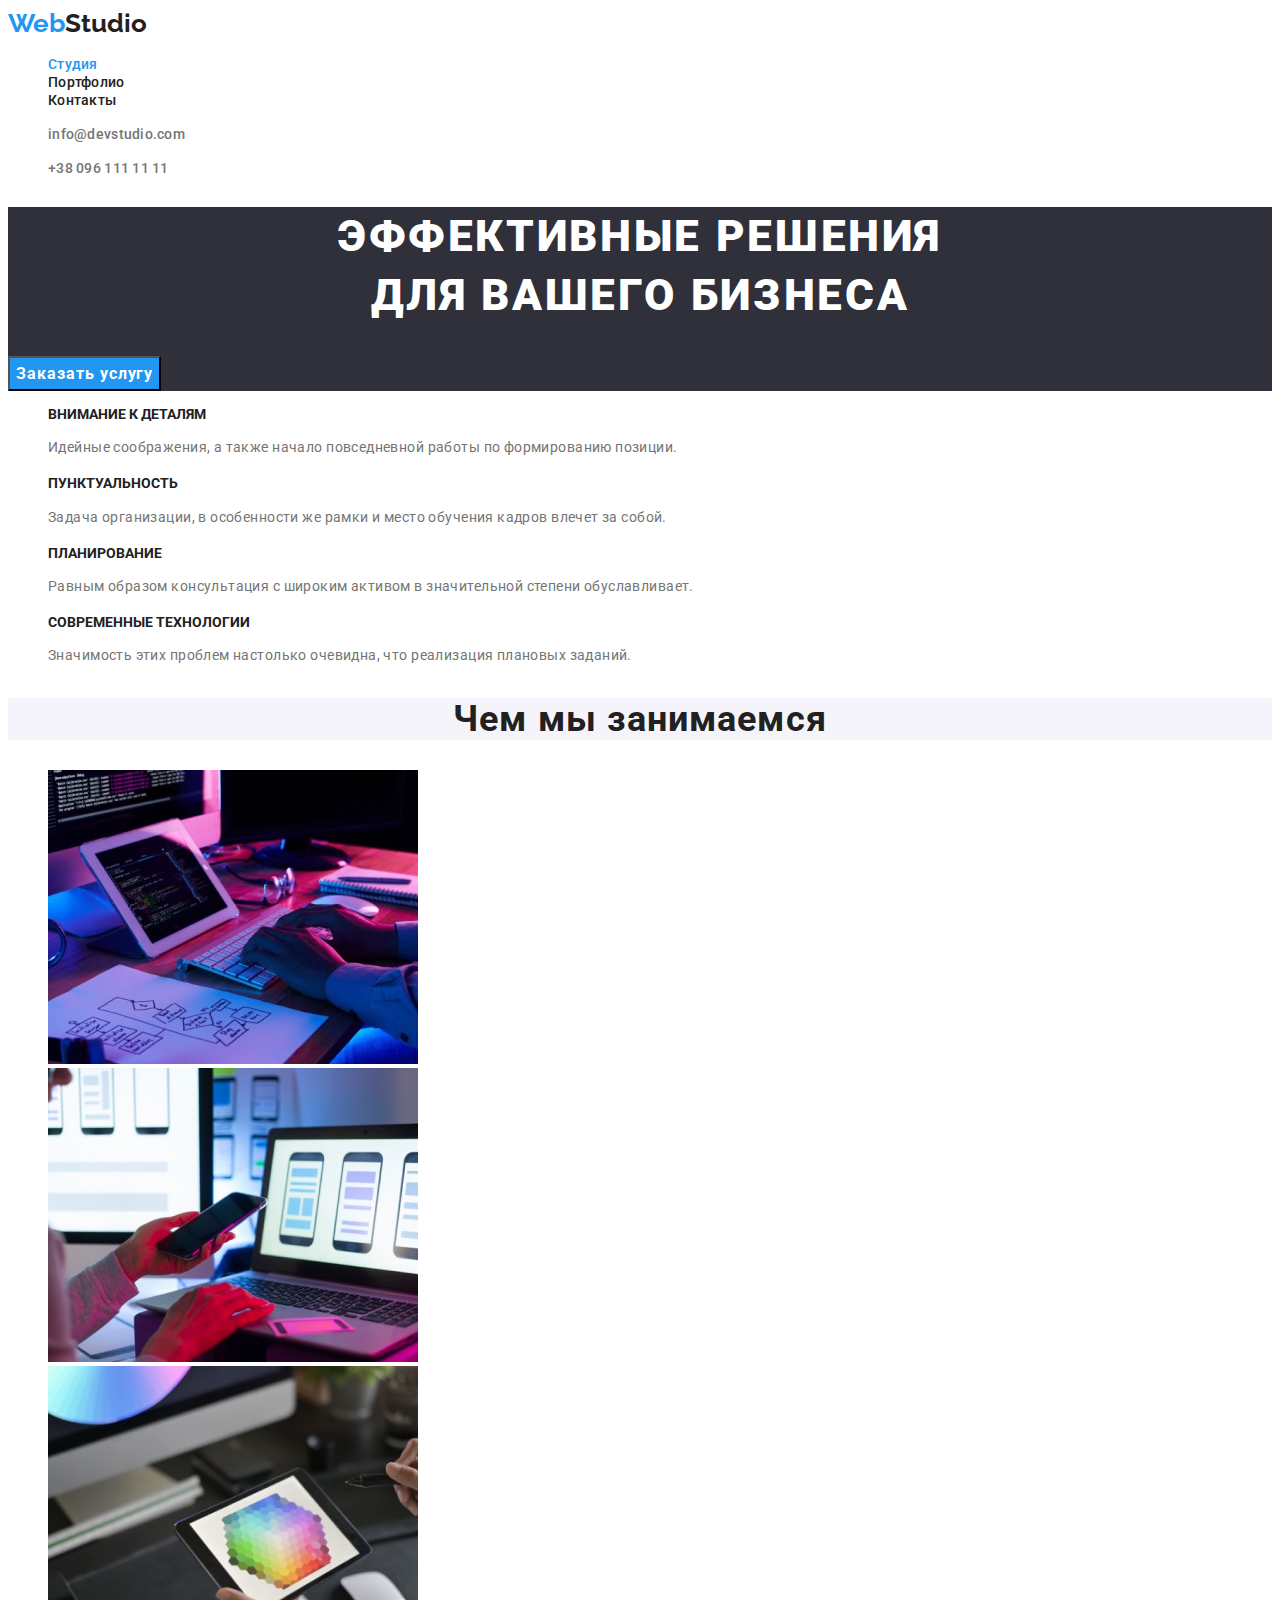
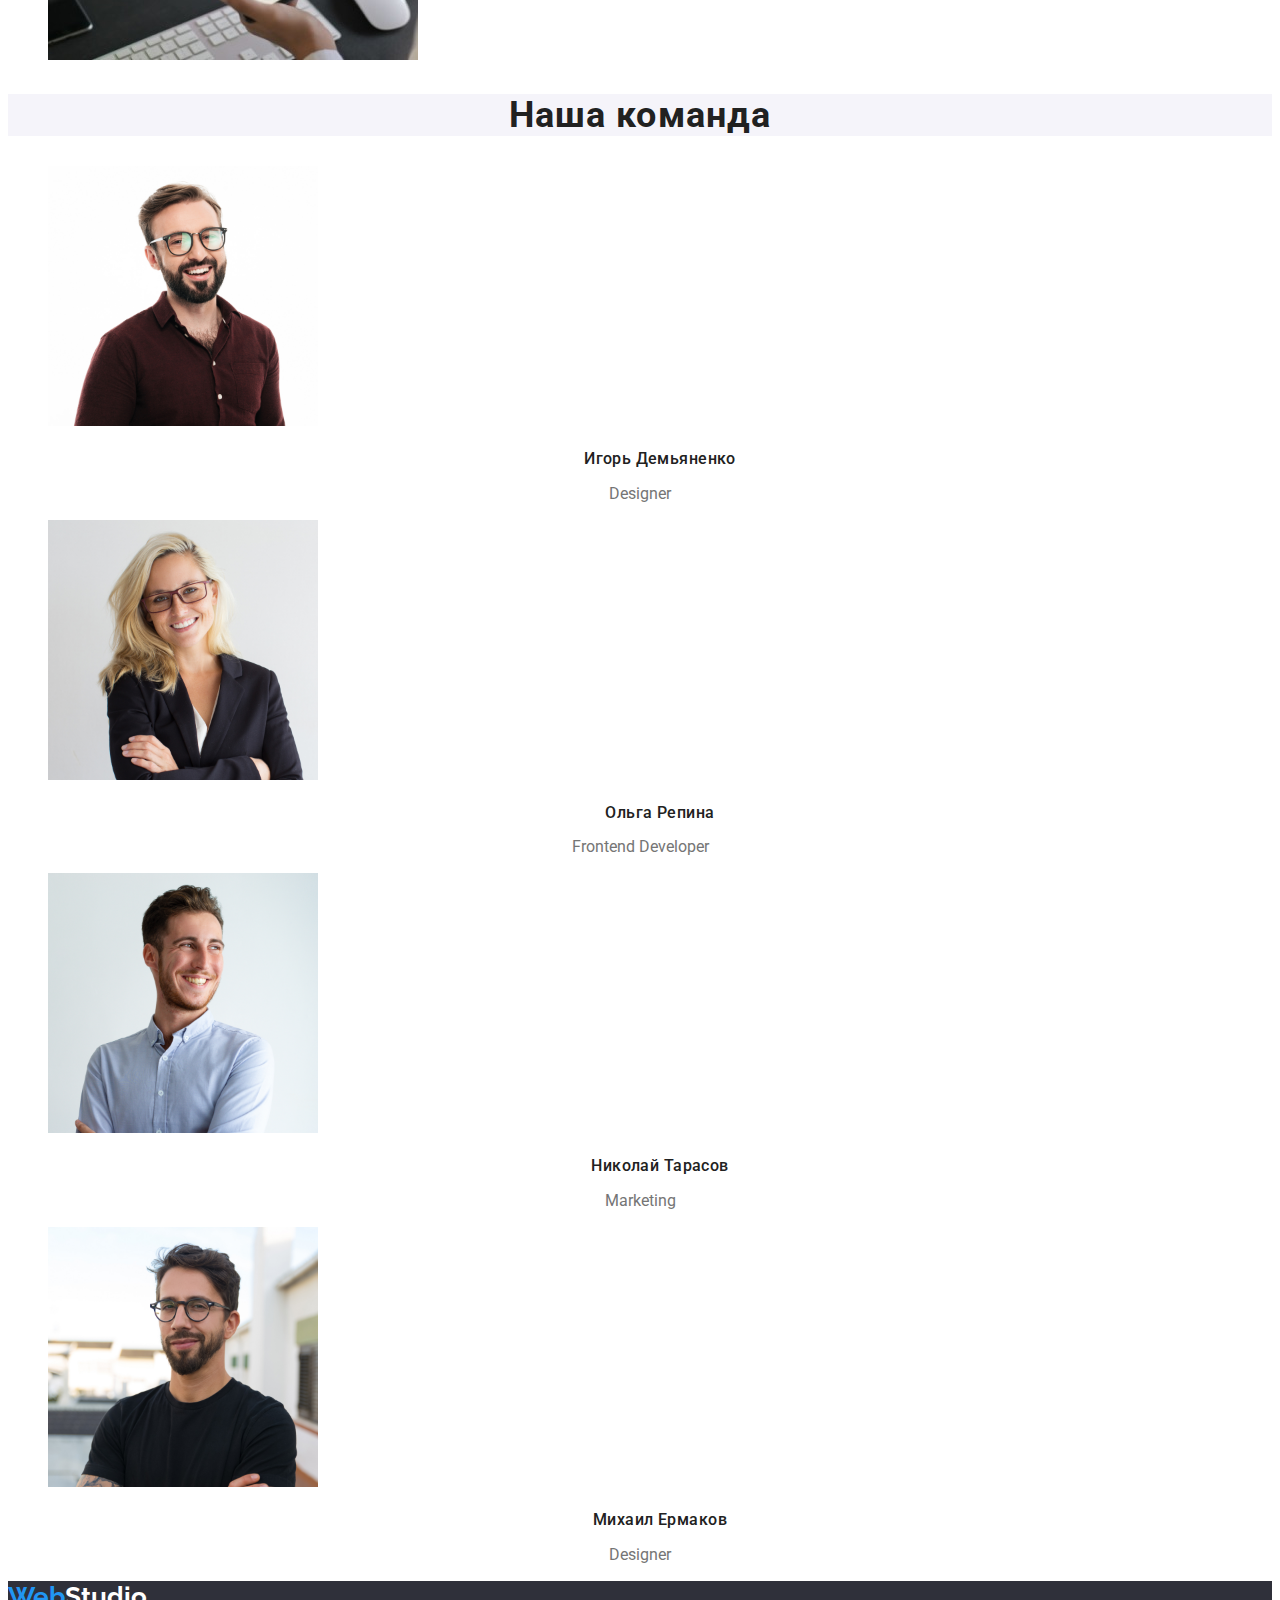
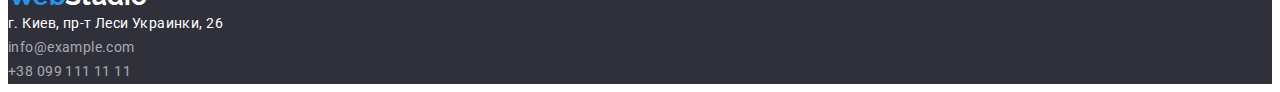
<file: index.html>
<!DOCTYPE html>
<html lang="ru">

<head>
    <meta charset="UTF-8">
    <meta http-equiv="X-UA-Compatible" content="IE=edge">
    <meta name="viewport" content="width=device-width, initial-scale=1.0">
    <title>Document</title>
    <link rel="stylesheet" href="./css/styles.css" />
    <link href="https://fonts.googleapis.com/css2?family=Raleway:wght@700&family=Roboto:wght@400;500;700;900&display=swap"
    rel="stylesheet">
</head>

<body class="page">
    <!-- Шапка сайта -->
    <header class="page-header">
        <nav>
            <a href="" class="logo">Web<span class="logo-2">Studio</span>
            </a>

            <ul class="site-nav list">
                <li><a href="" class="link current">Студия</a></li>
                <li><a href="./portfolio.html" class="link">Портфолио</a></li>
                <li><a href="" class="link">Контакты</a></li>
            </ul>
        </nav>
            <ul>
                <li><a href="" class="mail">info@devstudio.com</a></li>
            </ul>
            <ul>
                <li><a href="tel:+380961111111" class="phone">+38 096 111 11 11</a></li>
            </ul>
    </header>

    <main>
        <!-- Герой -->
        <section class="hero">
                <h1 class="hero-title">Эффективные решения<br />для вашего бизнеса</h1>
                <button type="button" class="button">Заказать услугу</button>   
        </section>

        <!-- Преимущества -->
        <section class="section">
            <ul class="features1 list">
                <li>
                    <h3 class="section-caption">Внимание к деталям</h3>
                    <p class="title">Идейные соображения, а также начало повседневной работы по формированию позиции.</p>
                </li>
            </ul>
            <ul class="features2 list">
                <li>
                    <h3 class="section-caption">Пунктуальность</h3>
                    <p class="title">Задача организации, в особенности же рамки и место обучения кадров влечет за собой.</p>
                </li>
            </ul>
            <ul class="features3 list">
                <li>
                    <h3 class="section-caption">Планирование</h3>
                    <p class="title">Равным образом консультация с широким активом в значительной степени обуславливает.</p>
                </li>
            </ul>
            <ul class="features4 list">
                <li>
                    <h3 class="section-caption">Современные технологии</h3>
                    <p class="title">Значимость этих проблем настолько очевидна, что реализация плановых заданий.</p>
                </li>
            </ul>
            </section>

            <!-- Чем мы занимаемся -->
            <section class="section">
                <h2 class="section-title">Чем мы занимаемся</h2>
                <ul>
                    <li class="list"><img src="./img/деталям.jpg" alt="Внимание к деталям" width="370" /></li>
                    <li class="list"><img src="./img/планирование.jpg" alt="Планирование" width="370" /></li>
                    <li class="list"><img src="./img/технологии.jpg" alt="Современные технологии" width="370" /></li>
                </ul>
            </section>

            <!-- Наша команда -->
            <section>
                <h2 class="section-title">Наша команда</h2>
                    <ul>
                    <li class="title"><img src="./img/Демьяненко.jpg" alt="Игорь Демьяненко" width="270" />
                    <h3 class="section-heading">Игорь Демьяненко</h3></li>
                    </ul>
                    <p class="subtitle">Designer</p>
                    <ul>
                    <li class="title"><img src="./img/Репина.jpg" alt="Ольга Репина" width="270" />
                    <h3 class="section-heading">Ольга Репина</h3></li>
                    </ul>
                    <p class="subtitle">Frontend Developer</p>
                    <ul>
                    <li class="title"><img src="./img/Тарасов.jpg" alt="Николай Тарасов" width="270" />
                    <h3 class="section-heading">Николай Тарасов</h3></li>
                    </ul>
                    <p class="subtitle">Marketing</p>
                    <ul>
                    <li class="title"><img src="./img/Ермаков.jpg" alt="Михаил Ермаков" width="270" />
                    <h3 class="section-heading">Михаил Ермаков</h3></li>
                    </ul>
                    <p class="subtitle">Designer</p>
                
            </section>
    
    </main>

    <!-- Футер -->

    <footer class="footer">
        <a href="" class="logo">Web<span class="logo-3">Studio</span>
        </a>
        <address class="address-main">
            г. Киев, пр-т Леси Украинки, 26
        </address>
        <address>    
            <a href="" class="address">info@example.com</a><br>
            <a href="" class="address">+38 099 111 11 11</a>
        </address>
    </footer>
</body>

</html>
</file>
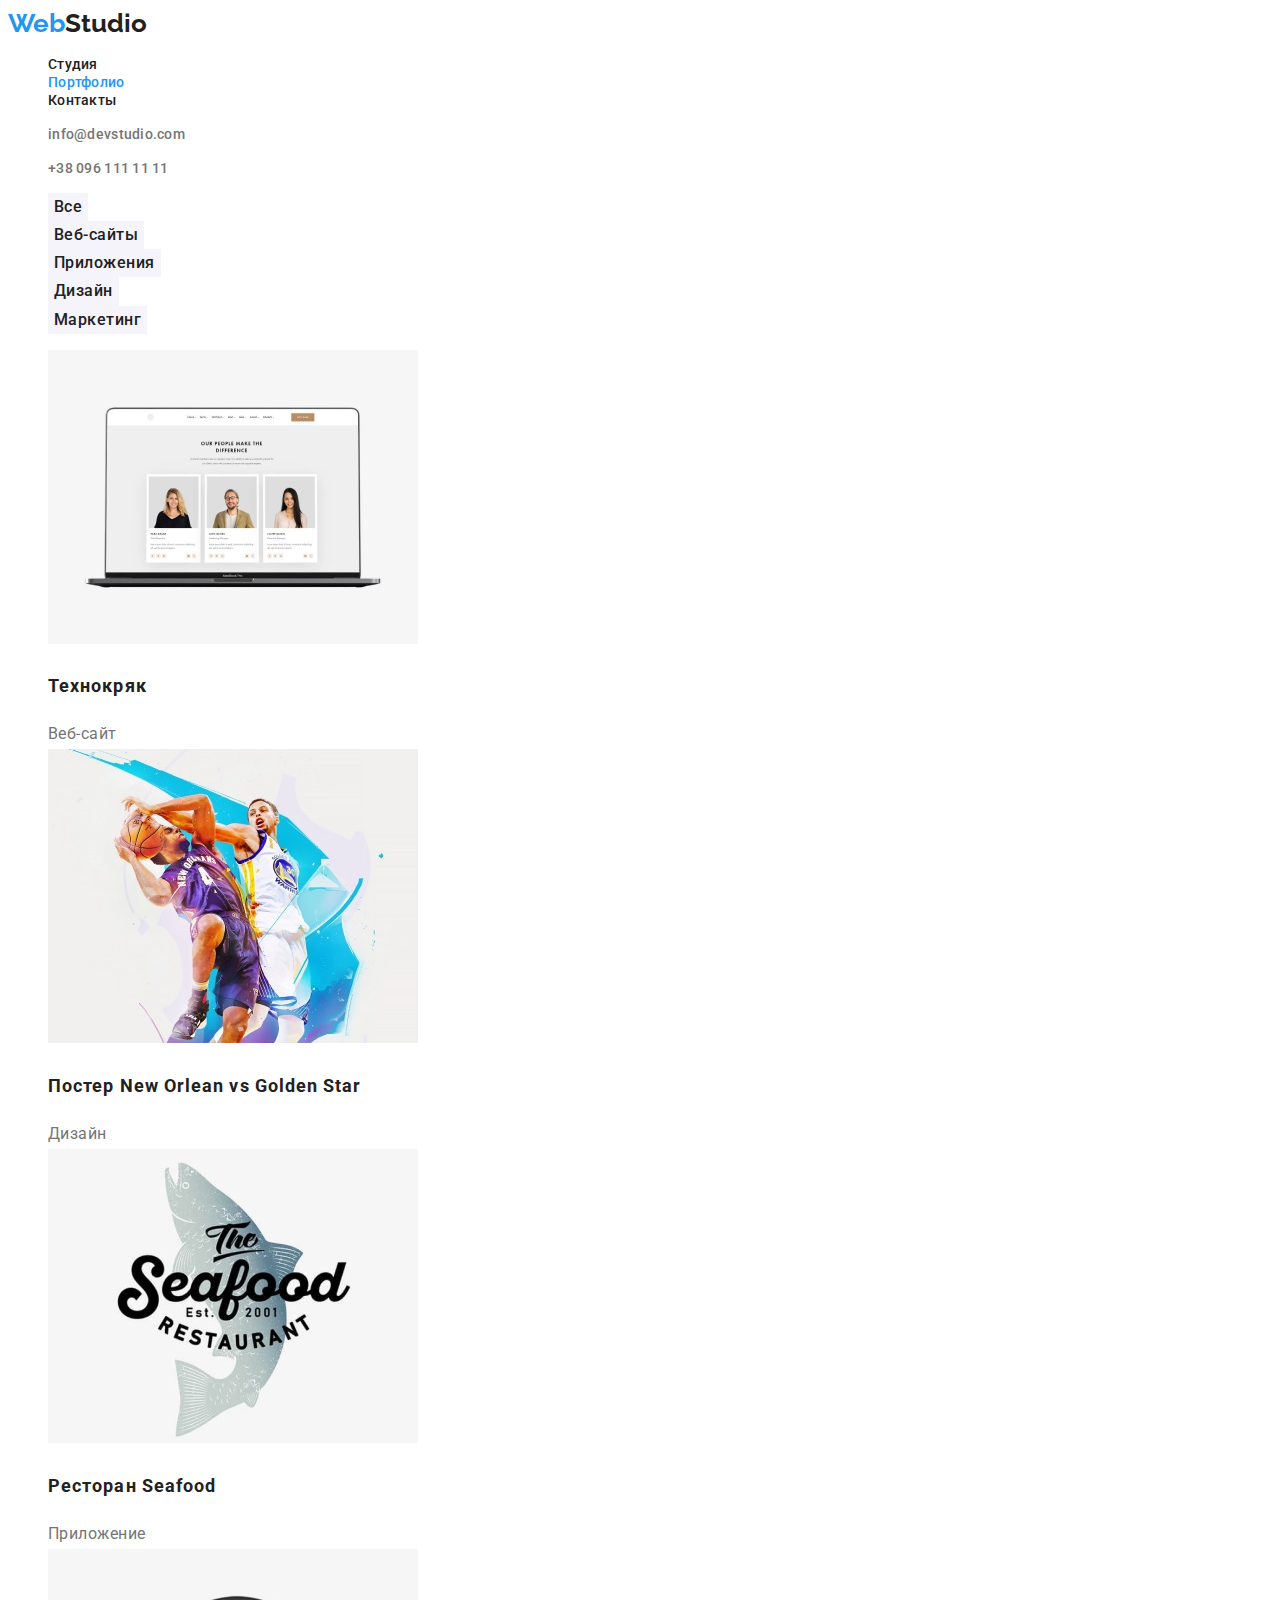
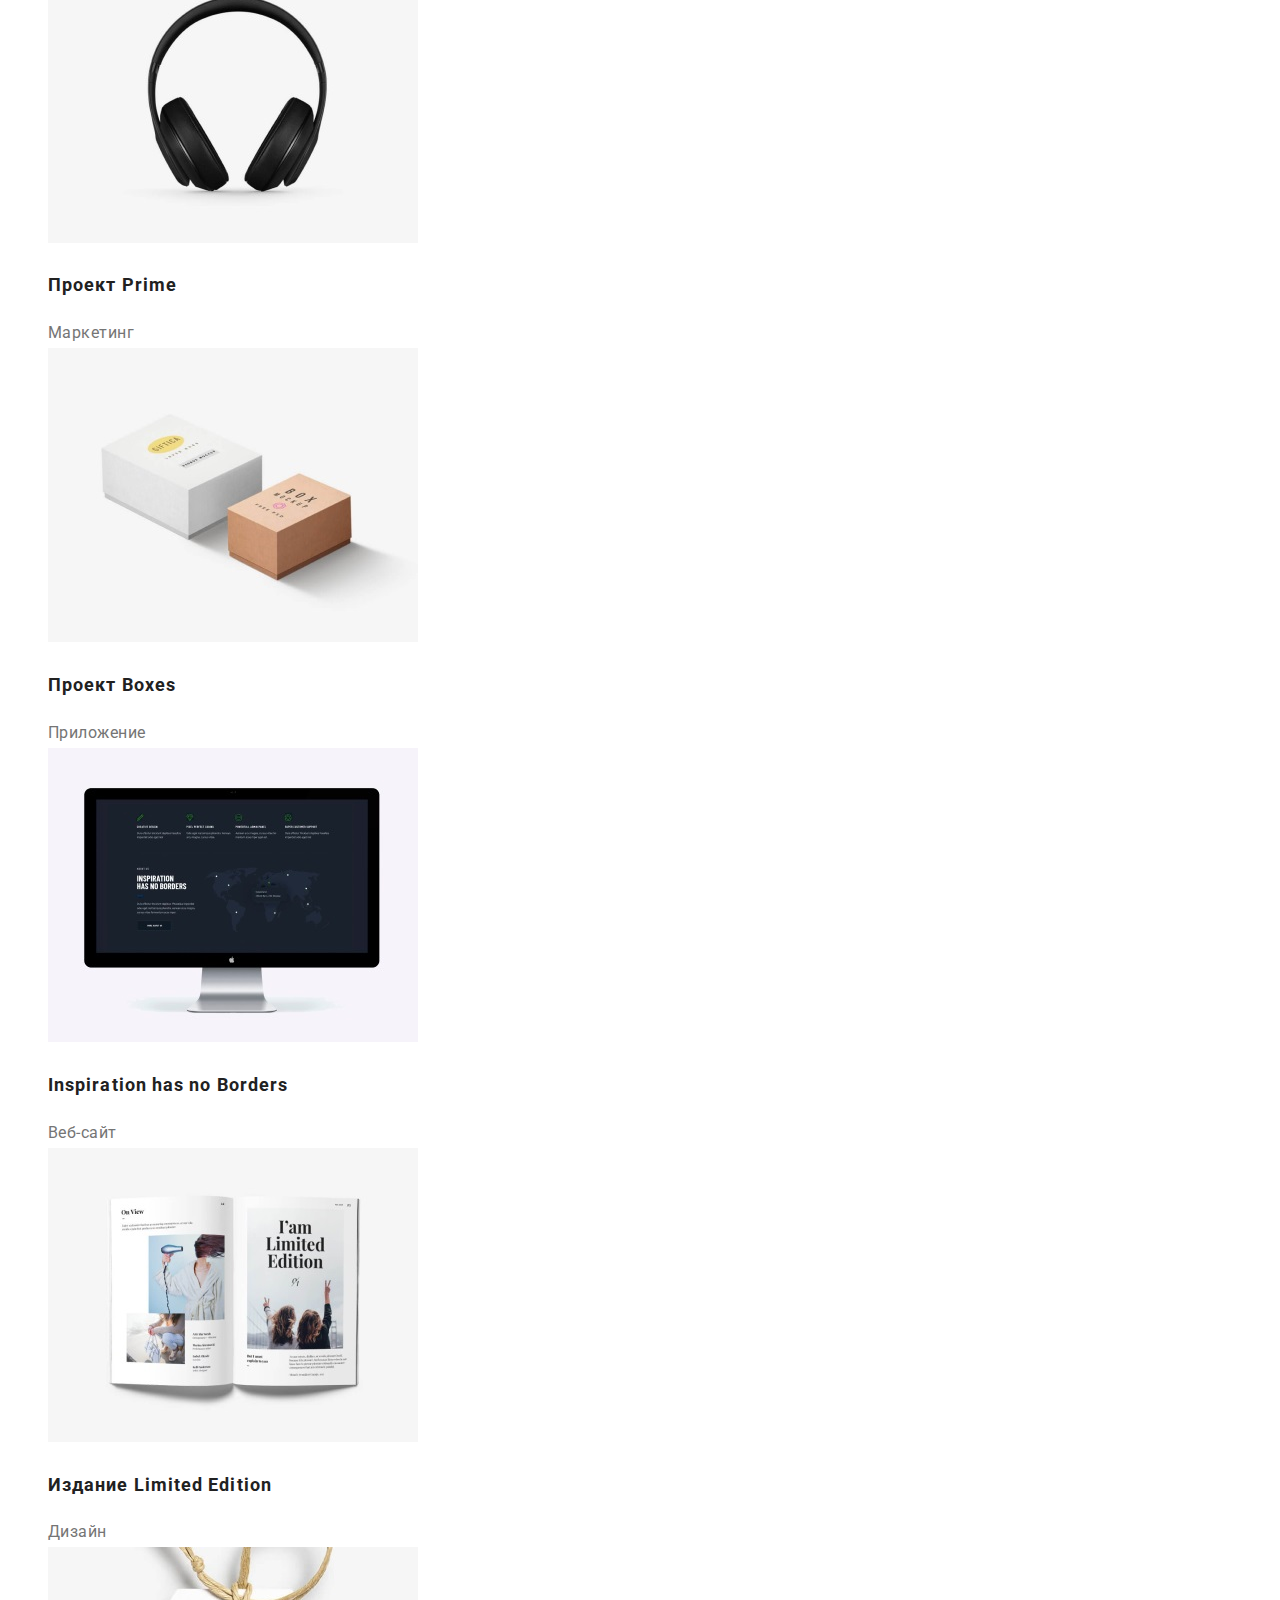
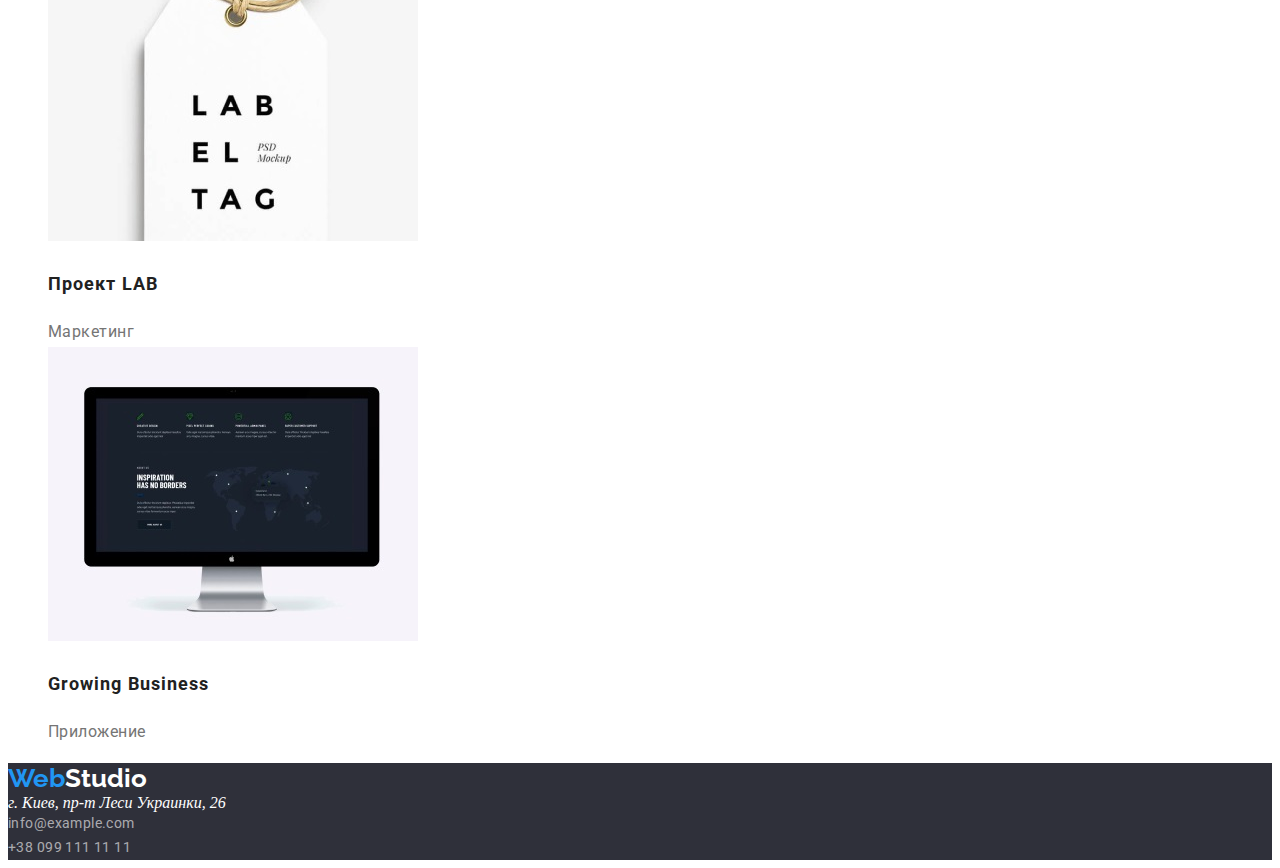
<file: portfolio.html>
<!DOCTYPE html>
<html lang="en">
<head>
    <meta charset="UTF-8">
    <meta http-equiv="X-UA-Compatible" content="IE=edge">
    <meta name="viewport" content="width=device-width, initial-scale=1.0">
    <title>Document</title>
    <link rel="stylesheet" href="./css/styles.css" />
    <link href="https://fonts.googleapis.com/css2?family=Raleway:wght@700&family=Roboto:wght@400;500;700;900&display=swap"
        rel="stylesheet">
</head>
<body class="page">
    <!-- Шапка сайта -->
    <header class="page-header">
        <nav>
            <a href="" class="logo">Web<span class="logo-2">Studio</span>
            </a>
    
            <ul class="site-nav list">
                <li><a href="./index.html" class="link">Студия</a></li>
                <li><a href="./portfolio.html" class="link current">Портфолио</a></li>
                <li><a href="" class="link">Контакты</a></li>
            </ul>
        </nav>
        <ul>
            <li><a href="" class="mail">info@devstudio.com</a></li>
        </ul>
        <ul>
            <li><a href="tel:+380961111111" class="phone">+38 096 111 11 11</a></li>
        </ul>
    </header>

    <!-- Главные кнопки -->
    <main>
        
            <section>
                <ul>
                    <li><button type="button" class="button primary">Все</button></li>
                    <li><button type="button" class="button secondary">Веб-сайты</button></li>
                    <li><button type="button" class="button secondary">Приложения</button></li>
                    <li><button type="button" class="button secondary">Дизайн</button></li>
                    <li><button type="button" class="button secondary">Маркетинг</button></li>
                </ul>
            <ul class="section-items">
                <li><a class="items" href=""><img src="./img/кряк.jpg" alt="Технокряк" width="370" />
                    <h2 class="items-heading">Технокряк</h2></a>Веб-сайт
                </li>
           
                <li><a class="items" href=""><img src="./img/постер.jpg" alt="Постер New Orlean vs Golden Star" width="370" />
                    <h2 class="items-heading">Постер New Orlean vs Golden Star</h2></a>Дизайн
                </li>
         
                <li><a class="items" href=""><img src="./img/рыба.jpg" alt="Ресторан Seafood" width="370" />
                    <h2 class="items-heading">Ресторан Seafood</h2></a>Приложение
                </li>
            
                <li><a class="items" href=""><img src="./img/наушники.jpg" alt="Проект Prime" width="370" />
                    <h2 class="items-heading">Проект Prime</h2></a>Маркетинг
                </li>
               
                <li><a class="items" href=""><img src="./img/коробка.jpg" alt="Проект Boxes" width="370" />
                    <h2 class="items-heading">Проект Boxes</h2></a>Приложение
                </li>
                
                <li><a class="items" href=""><img src="./img/монитор.jpg" alt="Inspiration has no Borders" width="370" />
                    <h2 class="items-heading">Inspiration has no Borders</h2></a>Веб-сайт
                </li>
                
                <li><a class="items" href=""><img src="./img/книга.jpg" alt="Издание Limited Edition" width="370" />
                    <h2 class="items-heading">Издание Limited Edition</h2></a>Дизайн
                </li>
                
                <li><a class="items" href=""><img src="./img/ярлык.jpg" alt="Проект LAB" width="370" />
                    <h2 class="items-heading">Проект LAB</h2></a>Маркетинг
                </li>
                
                <li><a class="items" href=""><img src="./img/монитор.jpg" alt="Growing Business" width="370" />
                    <h2 class="items-heading">Growing Business</h2></a>Приложение
                </li>
            </ul>
        
            </section>
        
    </main>
    
        <!-- Футер -->
        
        <footer class="footer">
            <a href="" class="logo">Web<span class="logo-3">Studio</span>
            </a>
            <address class="address-1">
                г. Киев, пр-т Леси Украинки, 26
            </address>
            <address>
                <a href="" class="address">info@example.com</a><br>
                <a href="" class="address">+38 099 111 11 11</a>
            </address>
        </footer>
</body>
</html>
</file>
<file: css/styles.css>
/* Цвет основного текста #757575; */

/* Вторичный цвет текста rgba(33, 33, 33, 1); */

/* белый #FFFFFF; */

/* акцент #2196F3; */

/* вторичный цвет фона #F5F4FA; */

:root {
  --primary-text-color: #757575;
  --title-text-color: #212121;
  --accent-color: #2196f3;
  --accent-btn-color: #f5f4fa;
  --primary-btn-color: #ffffff;
  --background-btn-color: #2f303a;
  --address-color: rgba(255, 255, 255, 0.6);
}

ul {
  list-style-type: none;
}

.body {
  background-color: var(--primary-btn-color);
  color: var(--primary-text-color);
  font-family: Roboto, sans-serif;
  letter-spacing: -0.015em;
}

/* Header */

.logo {
  color: var(--accent-color);
  font-family: Raleway;
  font-weight: 700;
  font-size: 26px;
  line-height: 1.2;
  text-decoration: none;
}
.logo-2 {
  font-family: Raleway;
  font-weight: 700;
  font-size: 26px;
  line-height: 1.2;
  color: var(--title-text-color);
  text-decoration: none;
}

.logo-3 {
  font-family: Raleway;
  font-weight: 700;
  font-size: 26px;
  line-height: 1.2;
  color: var(--primary-btn-color);
  text-decoration: none;
}

.logo:hover,
.logo:focus {
  color: var(--title-text-color);
}

.list {
  list-style: none;
}

/* Шапка сайта */
/* Site nav */
.site-nav .link {
  color: var(--title-text-color);
  text-decoration: none;
  font-family: Roboto;
  font-style: normal;
  font-weight: 500;
  font-size: 14px;
  line-height: 1.14;
  letter-spacing: 0.02em;
}

.site-nav .link:hover,
site-nav .link:focus {
  color: var(--accent-color);
  text-decoration: none;
}

.site-nav .link.current {
  color: var(--accent-color);
  font-weight: 500;
  font-size: 14px;
  line-height: 1.14;
  text-decoration: none;
}
.mail {
  color: var(--primary-text-color);
  font-family: Roboto;
  font-style: normal;
  font-weight: 500;
  font-size: 14px;
  line-height: 1.14;
  text-decoration: none;
  letter-spacing: 0.02em;
}

.phone {
  color: var(--primary-text-color);
  font-family: Roboto;
  font-style: normal;
  font-weight: 500;
  font-size: 14px;
  line-height: 1.14;
  text-decoration: none;
  letter-spacing: 0.02em;
}

/* Hero */

.hero {
  background-color: var(--background-btn-color);
}

.hero-title {
  color: var(--primary-btn-color);
  font-family: Roboto;
  font-style: normal;
  font-weight: 900;
  font-size: 44px;
  line-height: 1.36;
  text-align: center;
  letter-spacing: 0.06em;
  text-transform: uppercase;
}

/* Section */

.section-caption {
  color: var(--title-text-color);
  font-family: Roboto;
  font-style: normal;
  font-weight: 700;
  font-size: 14px;
  line-height: 1.1;
  text-transform: uppercase;
}
.section-title {
  color: var(--title-text-color);
  background-color: var(--accent-btn-color);
  font-family: Roboto;
  font-style: normal;
  font-weight: 700;
  font-size: 36px;
  line-height: 1.17;
  text-align: center;
  letter-spacing: 0.03em;
}

.section-heading {
  color: var(--title-text-color);
  font-weight: 500;
  font-size: 16px;
  line-height: 1.18;
  text-align: center;
}

/* Features */

.title {
  color: var(--primary-text-color);
  background-color: var(--primary-btn-color);
  font-family: Roboto;
  font-style: normal;
  font-weight: 400;
  font-size: 14px;
  line-height: 1.71;
  letter-spacing: 0.03em;
}
.subtitle {
  color: var(--primary-text-color);
  font-family: Roboto;
  font-style: normal;
  font-weight: 400;
  font-size: 16px;
  line-height: 1.18;
  text-align: center;
}

/* Веб сайты */

.items {
  color: var(--title-text-color);
  text-decoration: none;
}

.section-items {
  color: var(--primary-text-color);
  font-family: Roboto;
  font-style: normal;
  font-weight: 400;
  font-size: 16px;
  line-height: 1.87;
  letter-spacing: 0.03em;
  text-decoration: none;
}

.items-heading {
  color: var(--title-text-color);
  font-family: Roboto;
  font-style: normal;
  font-weight: 700;
  font-size: 18px;
  line-height: 2;
  letter-spacing: 0.06em;
}

/* Button Студия */

.button:hover,
button:focus {
  color: var(--primary-btn-color);
  background-color: var(--accent-color);
  border: none;
}

.button {
  color: var(--primary-btn-color);
  background-color: var(--accent-color);
  font-family: Roboto;
  font-style: normal;
  font-weight: 700;
  font-size: 16px;
  line-height: 1.82;
  letter-spacing: 0.06em;
}

/* Button Портофолио */
.button.primary:hover,
button.primary:focus {
  color: var(--primary-btn-color);
  background-color: var(--accent-color);
}
.button.primary {
  color: var(--title-text-color);
  background-color: var(--accent-btn-color);
  font-family: Roboto;
  font-style: normal;
  font-weight: 500;
  font-size: 16px;
  line-height: 1.63;
  letter-spacing: 0.03em;
  border: none;
}

.button.secondary:hover,
button.secondary:focus {
  color: var(--title-text-color);
  background-color: var(--accent-color);
}
.button.secondary {
  color: var(--title-text-color);
  background-color: var(--accent-btn-color);
  font-family: Roboto;
  font-style: normal;
  font-weight: 500;
  font-size: 16px;
  line-height: 1.63;
  letter-spacing: 0.03em;
  border: none;
}

/* Footer */

.footer {
  color: var(--primary-btn-color);
  background-color: #2f303a;
}
.address {
  font-family: Roboto;
  font-style: normal;
  font-weight: 400;
  font-size: 14px;
  line-height: 1.71;
  letter-spacing: 0.03em;
  color: var(--address-color);
  list-style: none;
  text-decoration: none;
}

.address-main {
  color: var(--primary-btn-color);
  font-family: Roboto;
  font-style: normal;
  font-weight: normal;
  font-size: 14px;
  line-height: 1.71;
  letter-spacing: 0.03em;
}
</file>
